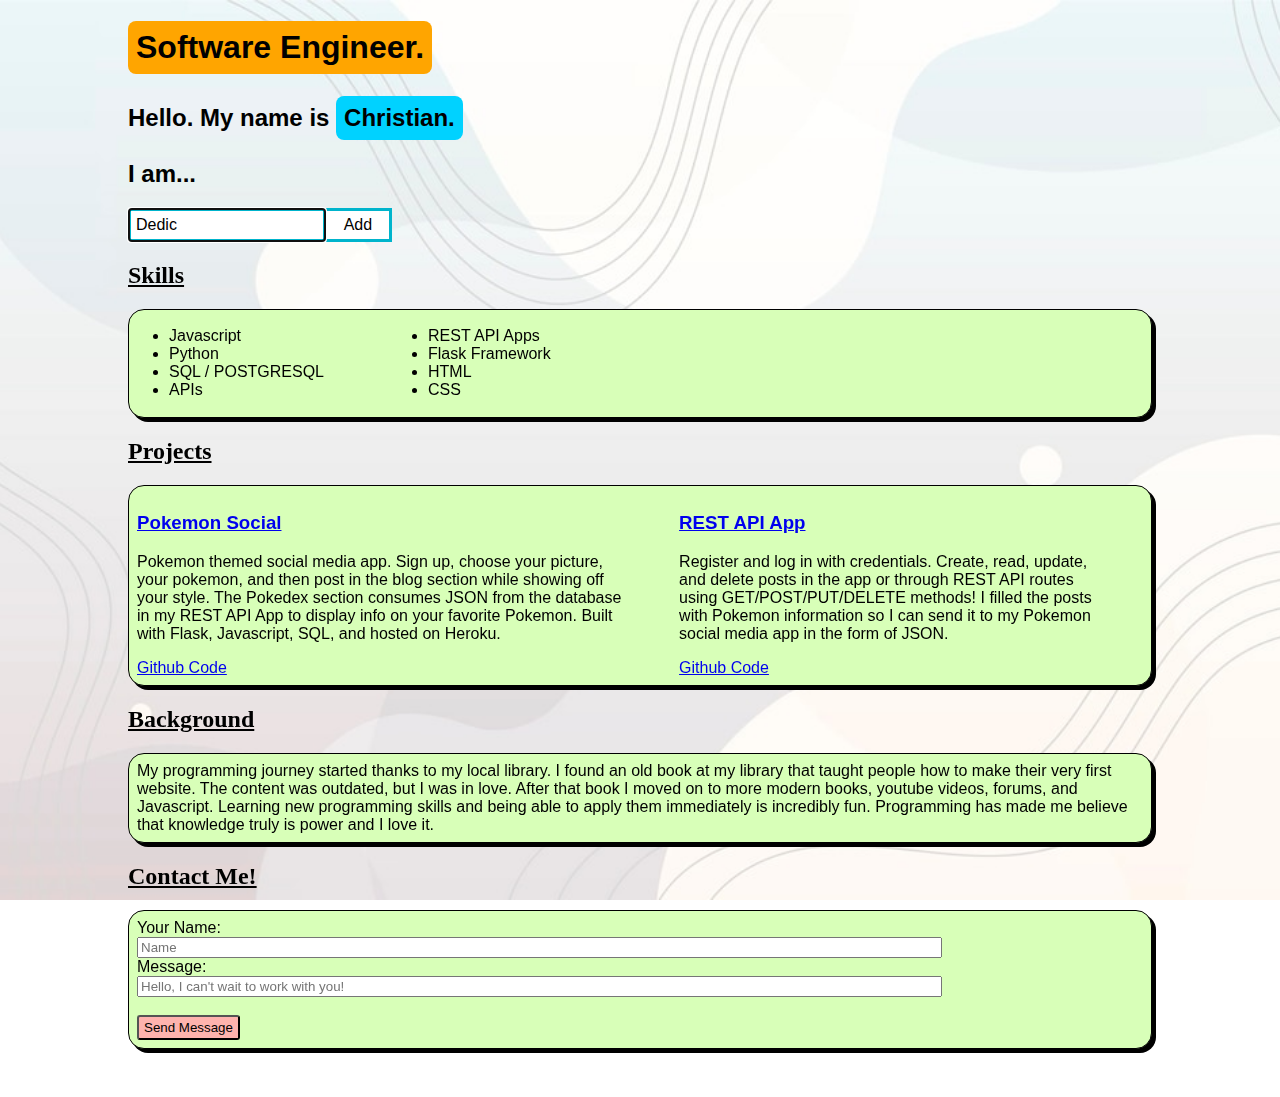
<file: index.html>
<!DOCTYPE html>
<html lang="en">
<head>
   <meta charset="UTF-8">
   <meta http-equiv="X-UA-Compatible" content="IE=edge">
   <meta name="viewport" content="width=device-width, initial-scale=1.0">
   <link href="main.css" rel="stylesheet" type="text/css"/>
   <title>My Portfolio</title>
   <script src="mainjs.js" defer></script>
</head>
<body>
    <h1 class="title">Software Engineer.</h1>
    <h2 class="inline">Hello. My name is </h2><h2 class="nameEmphasis">Christian.</h2>
    <h2>I am...</h2>
 
    <div class="searchBox">
    <input onkeypress="hitEnter()" type="text" id="descriptionInput" name="descriptionInput" placeholder="Say something nice" autofocus> 
    <button onclick="addDescription()">Add</button>
    </div>
 
    <div id="appendContainer"></div>

    <h2 class="h2Emphasis">Skills</h2>
    <div class="bgEmphasis listEmphasis">
        <ul>
            <li>Javascript</li>
            <li>Python</li>
            <li>SQL / POSTGRESQL</li>
            <li>APIs</li>

        </ul>
        <ul>
            <li>REST API Apps</li>
            <li>Flask Framework</li>
            <li>HTML</li>
            <li>CSS</li>                
        </ul>
    </div>

    <h2 class="h2Emphasis">Projects</h2>
    <div class="container bgEmphasis">
        <div class="project">
            <a href="https://pokemonsocial308.herokuapp.com/home" target="_blank"><h3>Pokemon Social</h3></a>
            <p>Pokemon themed social media app. Sign up, choose your picture, your pokemon, and then post in the blog section while showing off your style. The Pokedex section consumes JSON from the database in my REST API App to display info on your favorite Pokemon. Built with Flask, Javascript, SQL, and hosted on Heroku.</p>
            <a class="raise" href="https://github.com/Lifestream308/pokemon-social.git" target="_blank">Github Code</a>
        </div>        
        <div class="project">
            <a href="https://pokemondb308.herokuapp.com/home" target="_blank"><h3>REST API App</h3></a>
            <p>Register and log in with credentials. Create, read, update, and delete posts in the app or through REST API routes using GET/POST/PUT/DELETE methods! I filled the posts with Pokemon information so I can send it to my Pokemon social media app in the form of JSON.</p>
            <a class="raise" href="https://github.com/Lifestream308/pokemondb308" target="_blank">Github Code</a>
        </div>
    </div>

    <h2 class="h2Emphasis">Background</h2>
    <p class="bgEmphasis">My programming journey started thanks to my local library. I found an old book at my library that taught people how to make their very first website. The content was outdated, but I was in love. After that book I moved on to more modern books, youtube videos, forums, and Javascript. Learning new programming skills and being able to apply them immediately is incredibly fun. Programming has made me believe that knowledge truly is power and I love it.</p>

    <footer>
        <h2 class="h2Emphasis">Contact Me!</h2>
        <form class="bgEmphasis" action="" autocomplete="on">
            <label for="fname">Your Name:</label><br>
            <input type="text" id="fname" name="fname" placeholder="Name" style="width: 80%" value=""><br>
            <label for="message">Message:</label><br>
            <input type="text" id="message" name="message" placeholder="Hello, I can't wait to work with you!" style="width: 80%" value=""><br><br>
        
            <input class="sendMessage btn" type="submit" value="Send Message">
        </form> 
    </footer>
</body>
</html>
</file>
<file: main.css>
html {
    scroll-behavior: smooth;
}
* {
    box-sizing: border-box;
}
body {
    background: url(images/pic5.jpg);
    /* background-color: cornsilk; */
    background-repeat: no-repeat;
    background-attachment: fixed;
    background-size: cover;
    background-position: center;
    margin: 0 10% 0 10%;
    font-family: Arial, Helvetica, sans-serif;
}
.title {
    background-color: orange;
    width: fit-content;
    border-radius: .5rem;
    padding: .5rem;
}
.title:hover {
    opacity: .6;
    transition: .4s;
}
.searchBox {
    width: fit-content;
}
.searchBox input,button {
    width: 75%;
    border: solid #00B4CC 3px;
    font-size: 1rem;
    padding: 5px;
    background-color: white;
    color: black;
}
.searchBox button {
    width: 25%;
    float: right;
    border-left: 0px;
    color: black;
}
.searchBox button:hover {
    opacity: .6;
    transition: .3s;
}
.searchBox input:hover {
    opacity: .6;
    transition: .3s;
}
.btn {
    color: black;
    /* background-color: rgb(0, 227, 0); */
    /* background-color:#f44336; */
    background-color:#feb3ae;
    padding: 3px 5px;
    border-radius: 3px;
}
.relative {
    position: relative;
}
.close {
    position: absolute;
    right: 0;
    top: 0;
    padding: 7px 10px 7px 10px;
    background-color: orange;
    color: black;
}
.close:hover {
    /* background-color: #f44336; */
    color: white;
    transition: 0.3s;
}
.inline {
    display: inline;
}
.nameEmphasis {
    background-color: rgb(0, 210, 255);
    border-radius: .5rem;
    padding: .5rem;
    margin: 0rem 0 0rem 0;
    width: fit-content;
    display: inline-block;
}
.nameEmphasis:hover {
    outline: auto;
}
#appendContainer {
    width: 40%;
}
#appendContainer p {
    color: rgb(115, 0, 255);
    font-size: 140%;
}
/* #appendContainer p:nth-child(odd) {
    color: orangered;
  } */
.bgEmphasis {
    /* background-color: antiquewhite; */
    /* background-color: rgb(204, 255, 163); */
    background-color: rgb(216, 255, 184);
    border-radius: 1rem;
    padding: .5rem;
    border: 1px solid black;
    box-shadow: 4px 4px;
}
.bgEmphasis:hover {
    background-color: lightgreen;
    transition: .5s;
}
.listEmphasis {
    /* background-color: antiquewhite; */
    border-radius: 1rem;
    padding: .1rem 0 .1rem 0;
    display: flex;
    flex-wrap: wrap;
}
.listEmphasis ul {
    margin-right: 4rem;
}
.listEmphasis:hover {
    background-color: lightgreen;
    transition: .5s;
}
.container {
    display: flex;
}
.project {
    margin-right: 3rem;
}
.raise {
    top: -0.7rem;
}
.tools {
    text-align: center;
}
.tools a{
    margin: 0 2rem;
}
.h2Emphasis {
    text-decoration: underline;
    font-family: 'Times New Roman', Times, serif;
    color: rgb(0, 0, 0);
}
   
footer {
    margin-bottom: 3rem;
}

/* Media Queries */
@media screen and (max-width: 700px) {
    #appendContainer {width: 60%;}
}
@media screen and (max-width: 550px) {
    #appendContainer {width: 80%;}
}
@media screen and (max-width: 700px) {
    .container {flex-wrap: wrap;}
    .raise {position: relative;}
}
</file>
